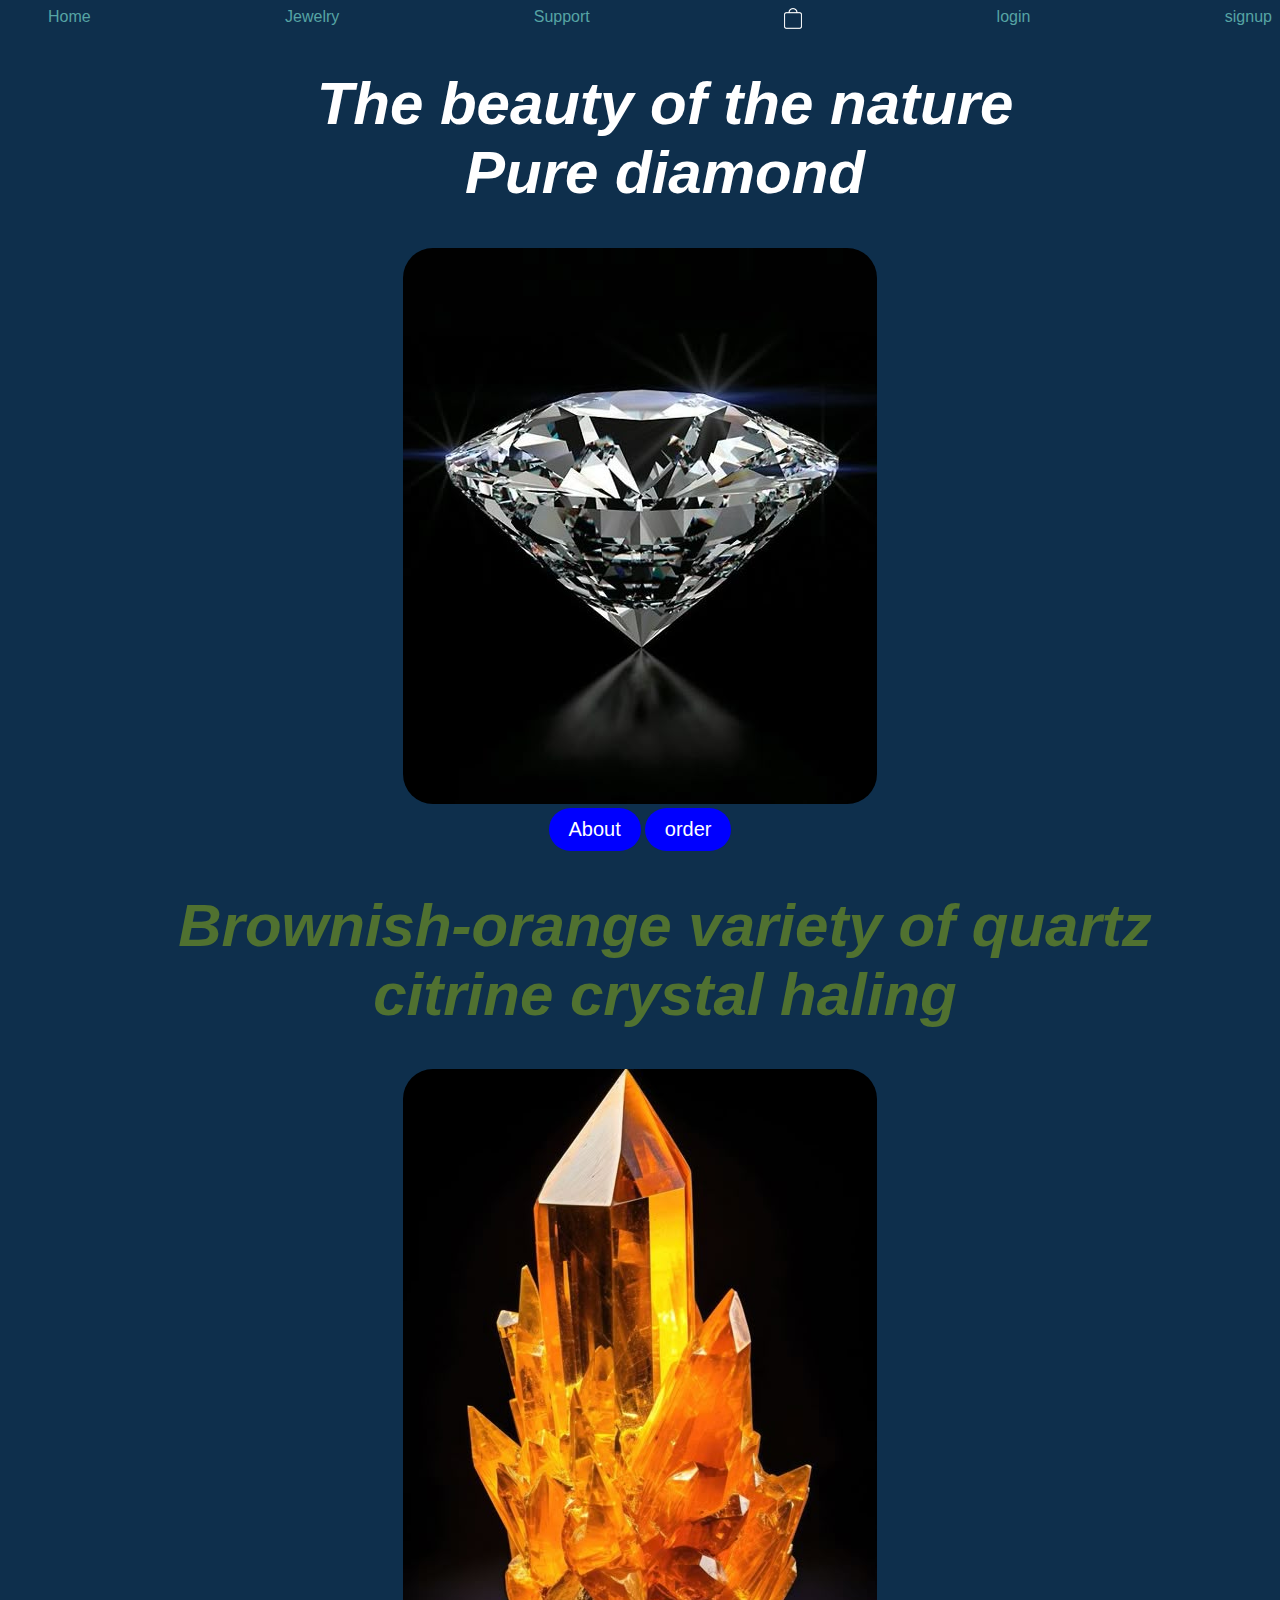
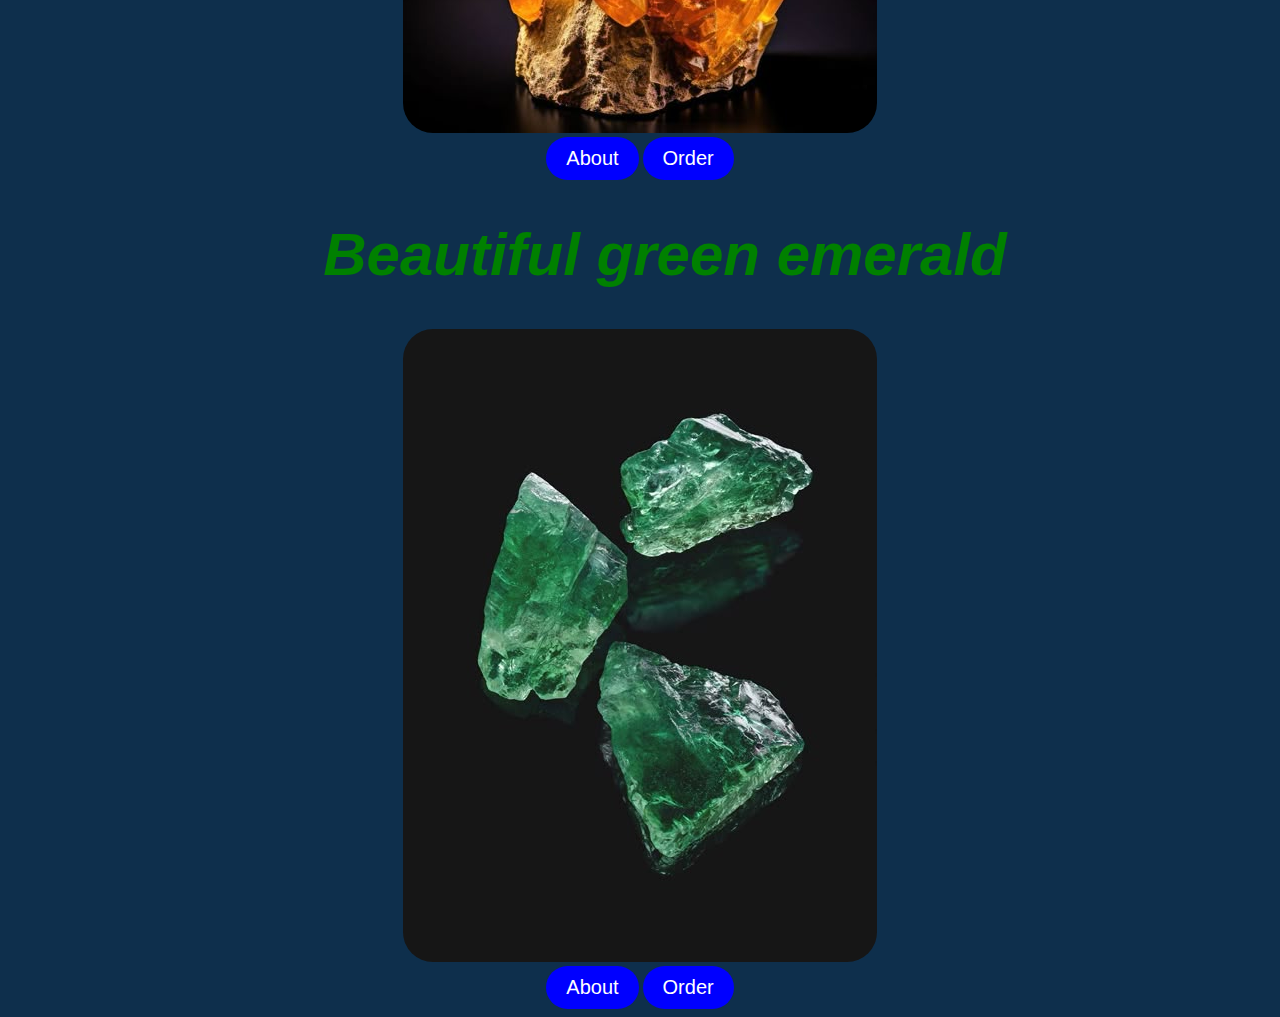
<file: code/jewlery/index.html>
<!DOCTYPE html>
<html lang="en">
  <head>
    <link rel="stylesheet" href="style.css" />
    <meta charset="UTF-8" />
    <meta name="viewport" content="width=device-width, initial-scale=1.0" />
    <title>CEO of unique foundation</title>
  </head>
  <body>
    <header>
      <div class="header">
        <div class="header-contents">
          <div class="header-ul">
            <ul>
              <a href="../jewlery/index.html"><li>Home</li></a>

              <a href="../jewlery/jewlery.html"><li>Jewelry</li></a>

              <a href="#"><li>Support</li></a>

              <a href="#"
                ><li><img src="../jewlery/cart.png" alt="cart logo" /></li
              ></a>
              <a href="../login&signup/login.html"><li>login</li></a>
              <a href="../login&signup/signup.html"><li>signup</li></a>
            </ul>
          </div>
        </div>
      </div>
    </header>
    <section>
      <div class="section-1">
        <div class="s1-txt">
          <h1>
            The beauty of the nature<br />
            Pure diamond
          </h1>
        </div>
        <div class="s1-img">
          <img src="../jewlery/dimond.jpg" alt="diamond" />
        </div>
        <div class="button">
          <button class="b1">About</button>
          <button class="b2">order</button>
        </div>
      </div>
    </section>
    <section>
      <div class="section-2">
        <div class="s2-txt">
          <h1>Brownish-orange variety of quartz<br />citrine crystal haling</h1>
        </div>
        <div class="s2-img">
          <img
            src="../jewlery/citrine healing crystal.jpg"
            alt="healing crystal"
          />
        </div>
        <div class="button">
          <button class="b1">About</button>
          <button class="b2">Order</button>
        </div>
      </div>
    </section>
    <section>
      <div class="section-3">
        <div class="s3-txt">
          <h1>Beautiful green emerald</h1>
        </div>
        <div class="s3-img">
          <img src="../jewlery/emerald.jpg" alt="emerald" />
        </div>
        <div class="button">
          <button class="b1">About</button>
          <button class="b2">Order</button>
        </div>
      </div>
    </section>
  </body>
</html>
</file>
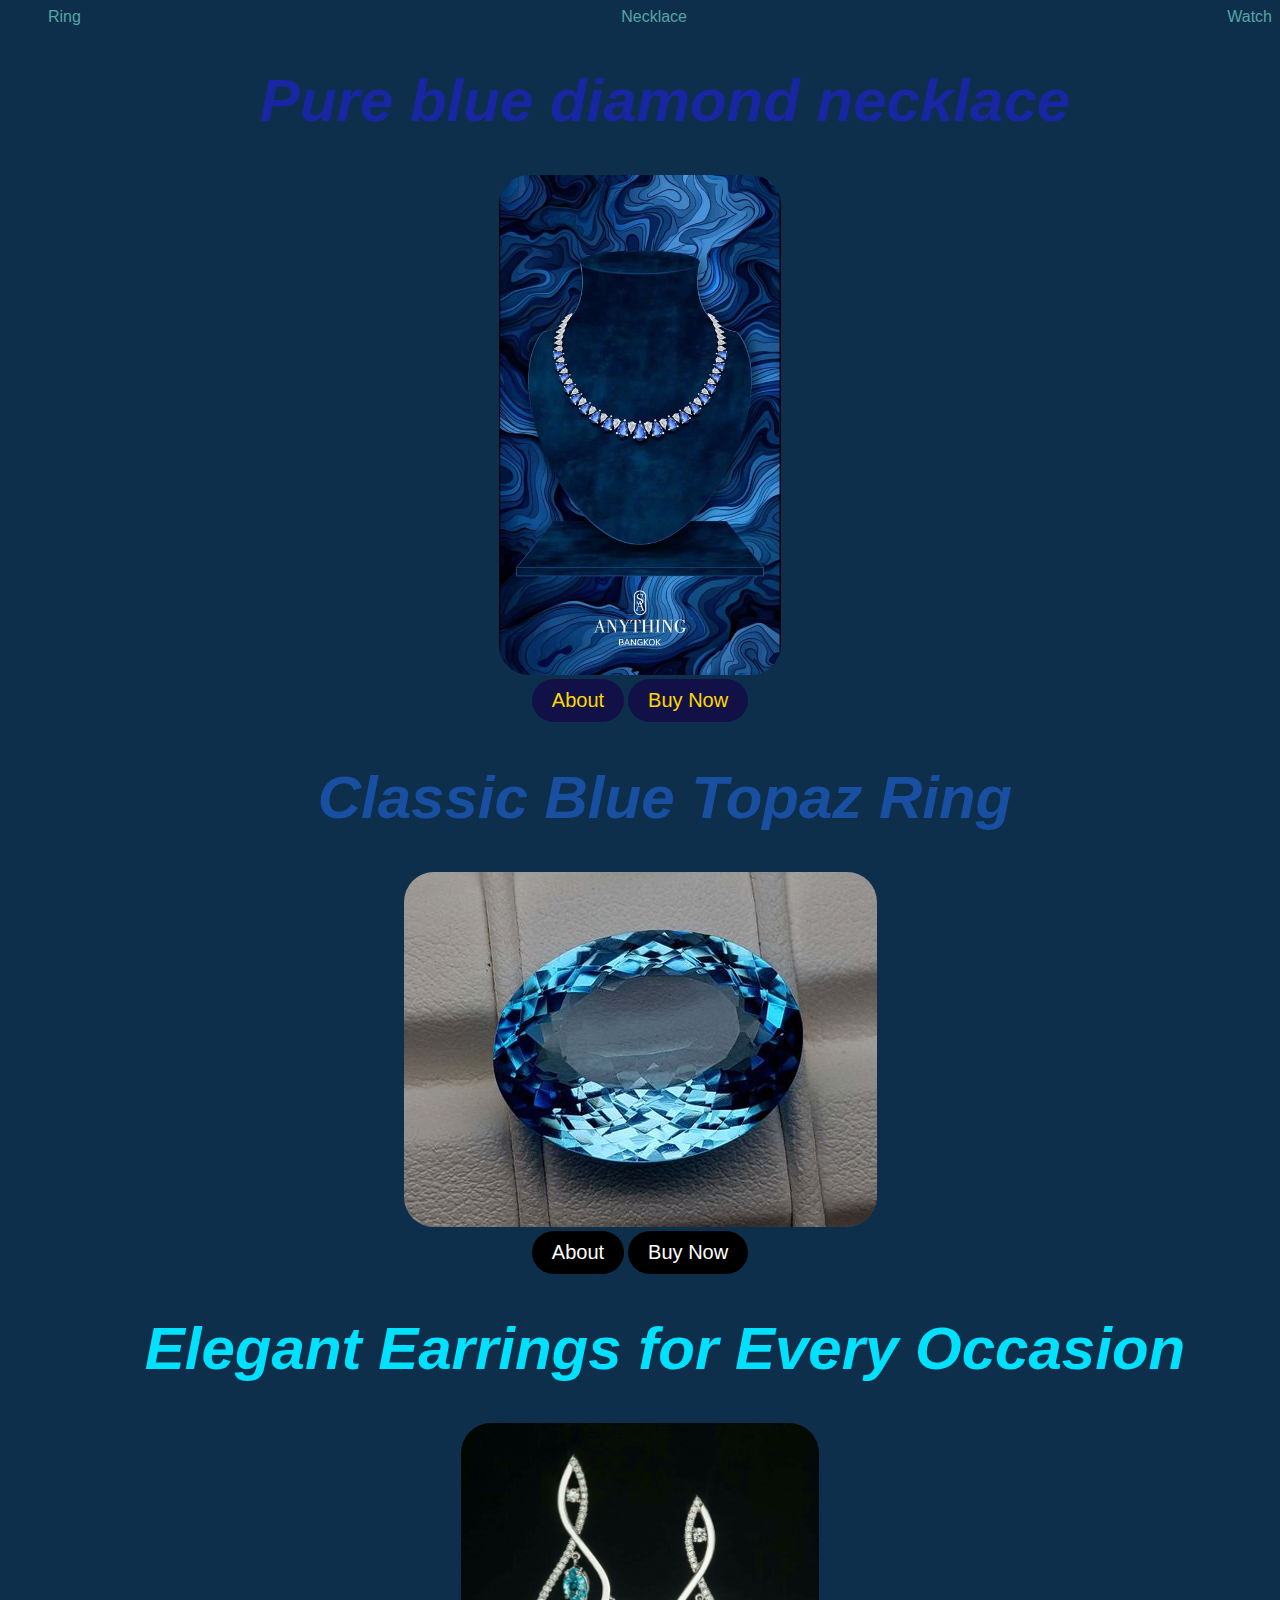
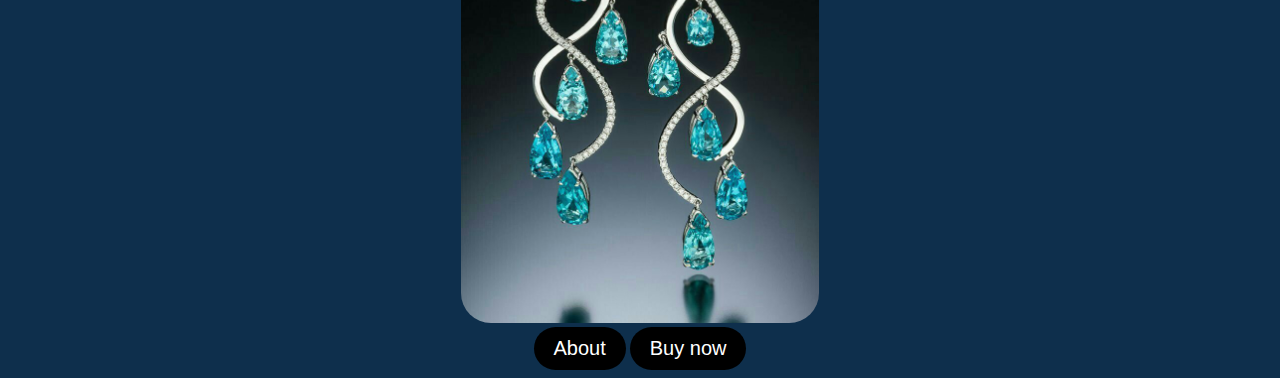
<file: code/jewlery/jewlery.html>
<!DOCTYPE html>
<html lang="en">
  <head>
    <link rel="stylesheet" href="jewlery.css" />
    <meta charset="UTF-8" />
    <meta name="viewport" content="width=device-width, initial-scale=1.0" />
    <title>jewelry</title>
  </head>
  <body>
    <header>
      <div class="header">
        <div class="header-contents">
          <div class="header-ul">
            <ul>
              <a href="ring/code/ring.html"><li>Ring</li></a>
              <a href="../jewlery/neckles/code/neckles.html"
                ><li>Necklace</li></a
              >
              <a href="../jewlery/watch/code/watch.html"><li>Watch</li></a>
            </ul>
          </div>
        </div>
      </div>
    </header>
    <section>
      <div class="section-1">
        <div class="s1-txt">
          <h1>Pure blue diamond necklace</h1>
        </div>
        <div class="s1-img">
          <img src="../jewlery/blue diamond.jpg" />
        </div>
        <div class="button">
          <button class="b1">About</button>
          <button class="b2">Buy Now</button>
        </div>
      </div>
    </section>
    <section>
      <div class="section-2">
        <div class="s2-txt">
          <h1>Classic Blue Topaz Ring</h1>
        </div>
        <div class="s2-img">
          <img src="../jewlery/blue topaz.jpg" alt="blue topaz" />
        </div>
        <div class="button">
          <button class="b1-s2">About</button>
          <button class="b2-s2">Buy Now</button>
        </div>
      </div>
    </section>
    <section>
      <div class="section-3">
        <div class="s3-txt">
          <h1>Elegant Earrings for Every Occasion</h1>
        </div>
        <div class="s3-img">
          <img src="../jewlery/ering.jpg" alt="erring" />
        </div>
        <div class="button">
          <button class="b1-s3">About</button>
          <button class="b1-s3">Buy now</button>
        </div>
      </div>
    </section>
  </body>
</html>
</file>
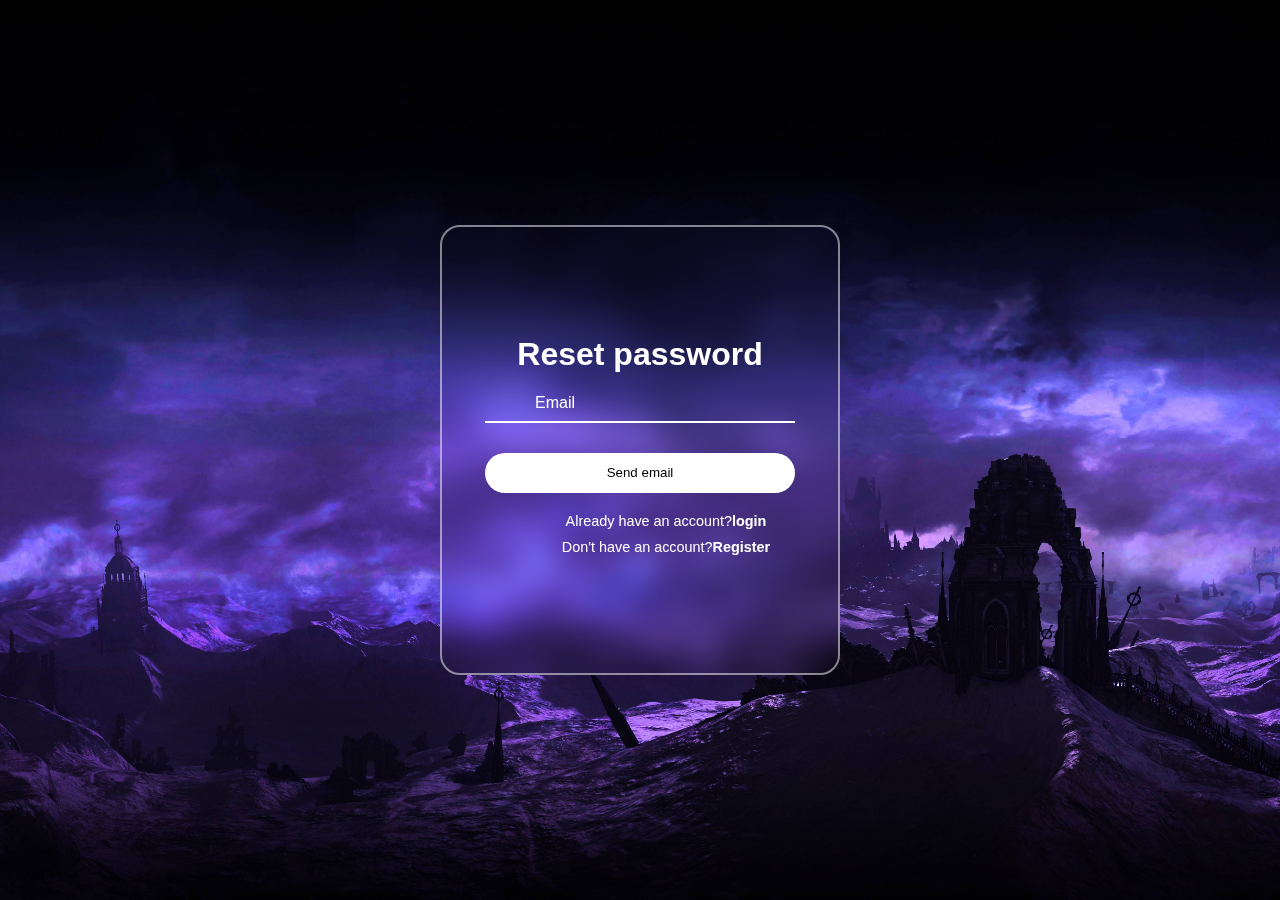
<file: code/login&signup/forget.html>
<!DOCTYPE html>
<html lang="en">
  <head>
    <link rel="stylesheet" href="forget.css" />
    <meta charset="UTF-8" />
    <meta name="viewport" content="width=device-width, initial-scale=1.0" />
    <title>login</title>
  </head>
  <body>
    <section>
      <div class="login-box">
        <form action="">
          <h2>Reset password</h2>
          <div class="input-box">
            <span class="icon"></span>
            <input type="email" required />
            <label>Email</label>
          </div>
          <button type="submit">Send email</button>
          <div class="register-link">
            <p>Already have an account?<a href="login.html">login</a></p>
            <div class="txt-2">
              <p>Don't have an account?<a href="signup.html">Register</a></p>
            </div>
          </div>
        </form>
      </div>
    </section>
  </body>
</html>
</file>
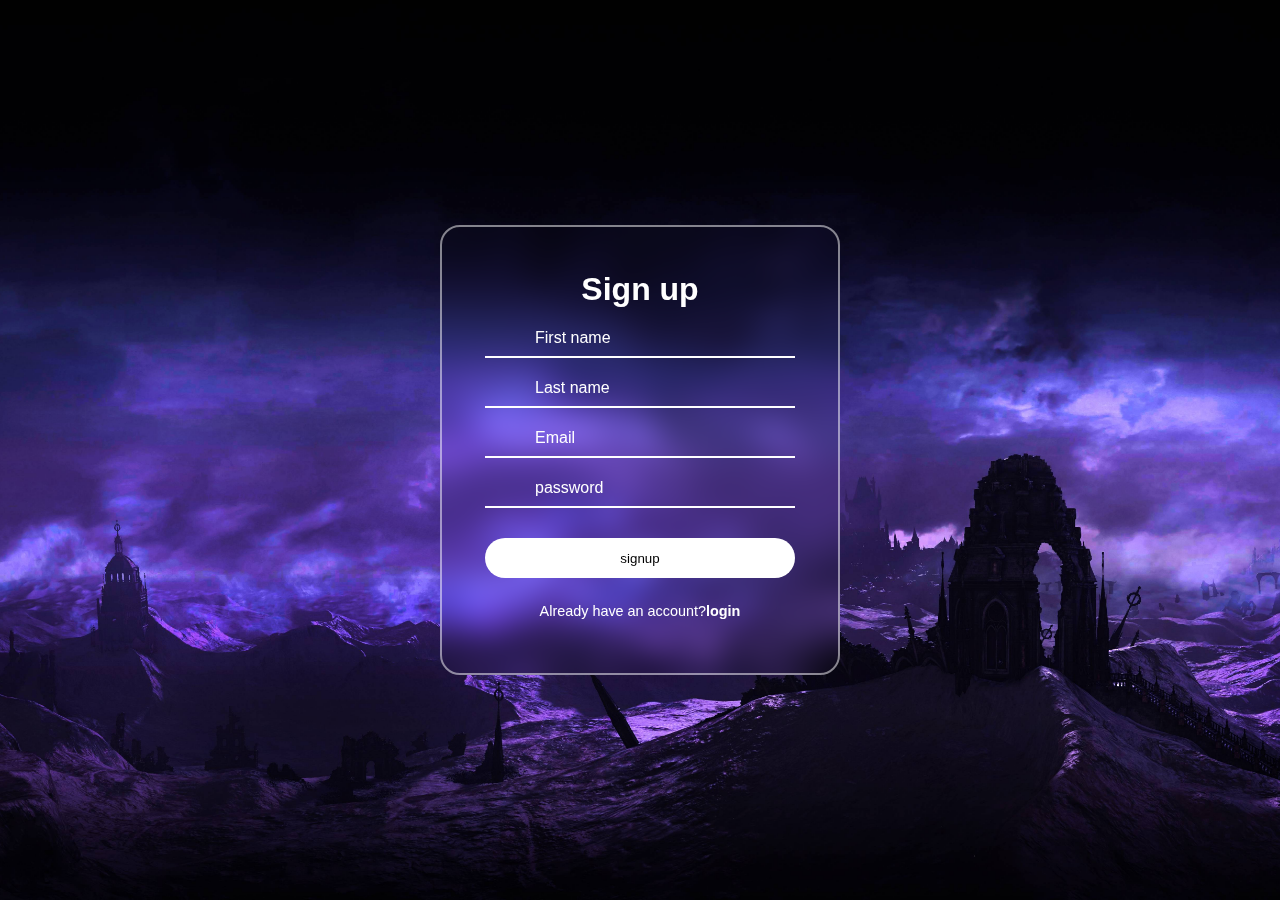
<file: code/login&signup/signup.html>
<!DOCTYPE html>
<html lang="en">
  <head>
    <link rel="stylesheet" href="signup.css" />
    <meta charset="UTF-8" />
    <meta name="viewport" content="width=device-width, initial-scale=1.0" />
    <title>login</title>
  </head>
  <body>
    <section>
      <div class="login-box">
        <form action="">
          <h2>Sign up</h2>
          <div class="input-box">
            <span class="icon"></span>
            <input type="text" required />
            <label>First name</label>
          </div>
          <div class="input-box">
            <span class="icon"></span>
            <input type="text" required />
            <label>Last name</label>
          </div>
          <div class="input-box">
            <span class="icon"></span>
            <input type="email" required />
            <label>Email</label>
          </div>
          <div class="input-box">
            <span class="icon"></span>
            <input type="password" required />
            <label>password</label>
          </div>

          <button type="submit">signup</button>
          <div class="register-link">
            <p>Already have an account?<a href="login.html">login</a></p>
          </div>
        </form>
      </div>
    </section>
  </body>
</html>
</file>
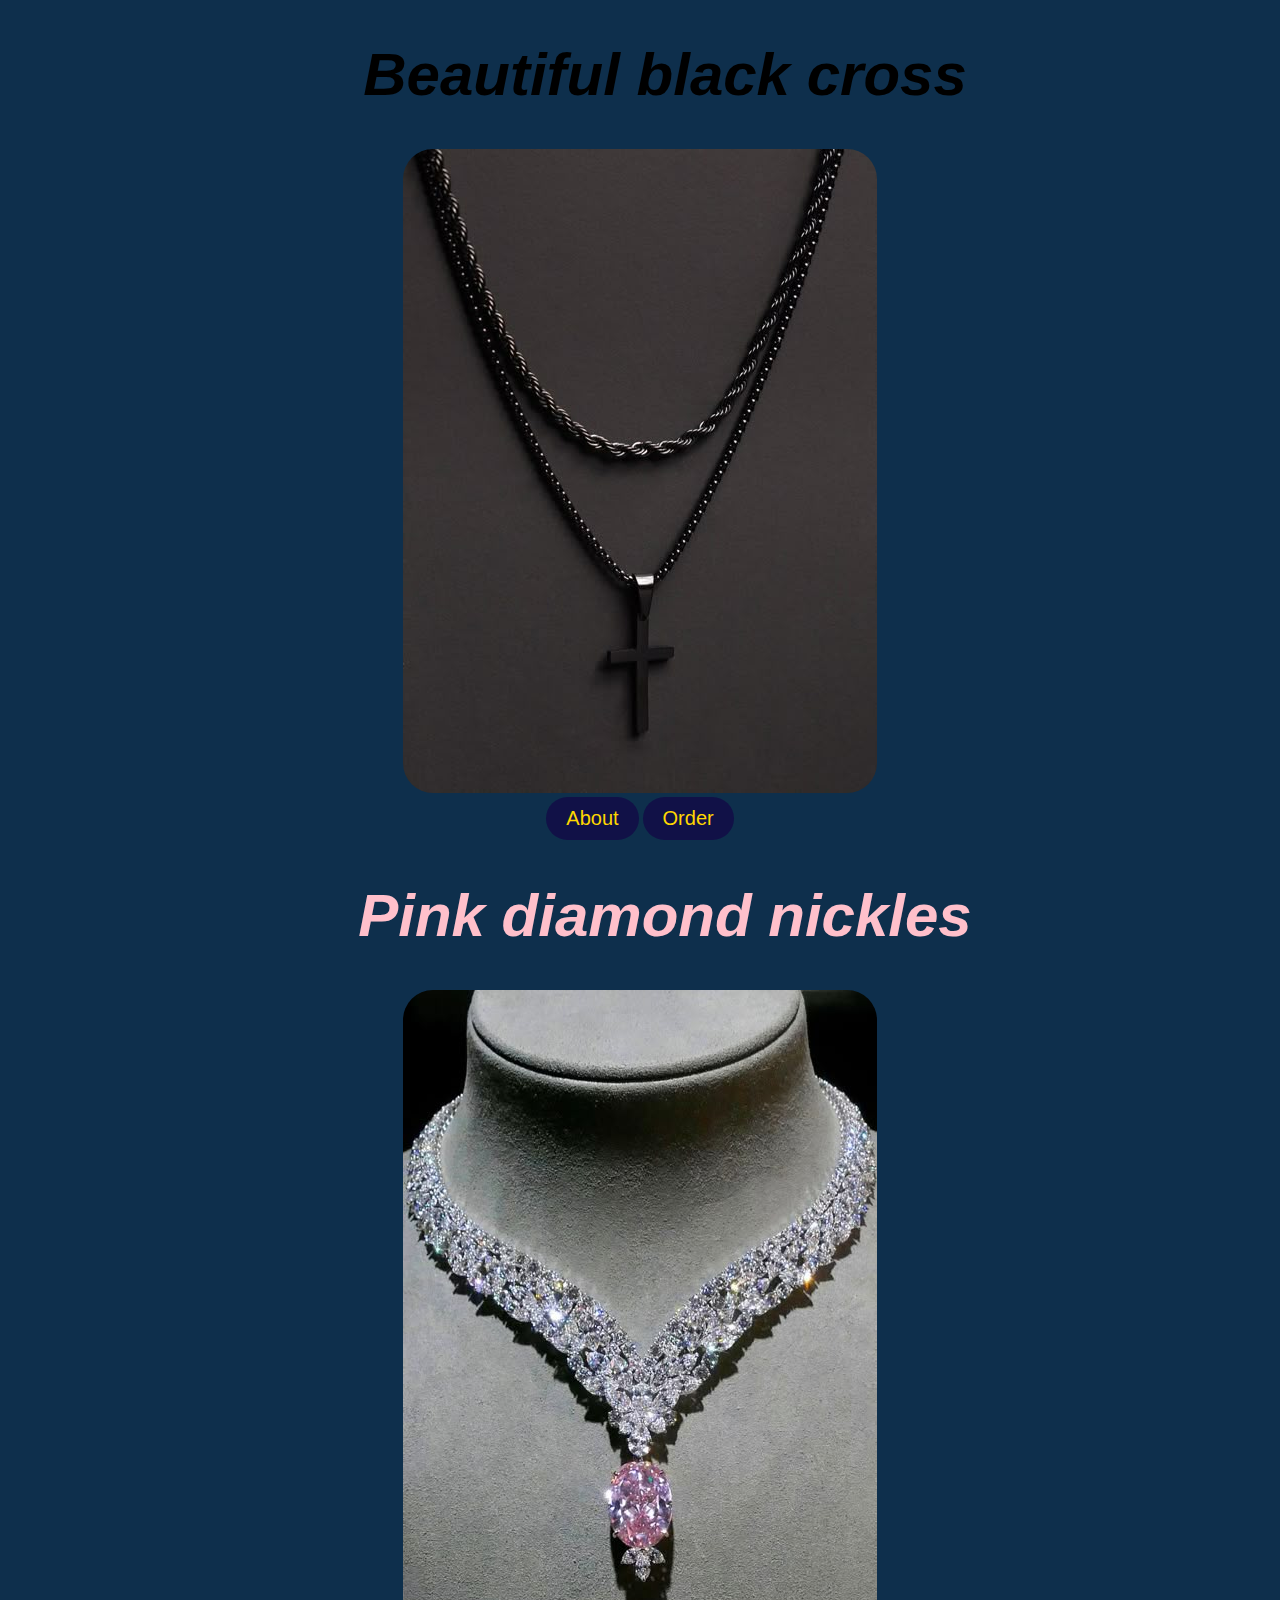
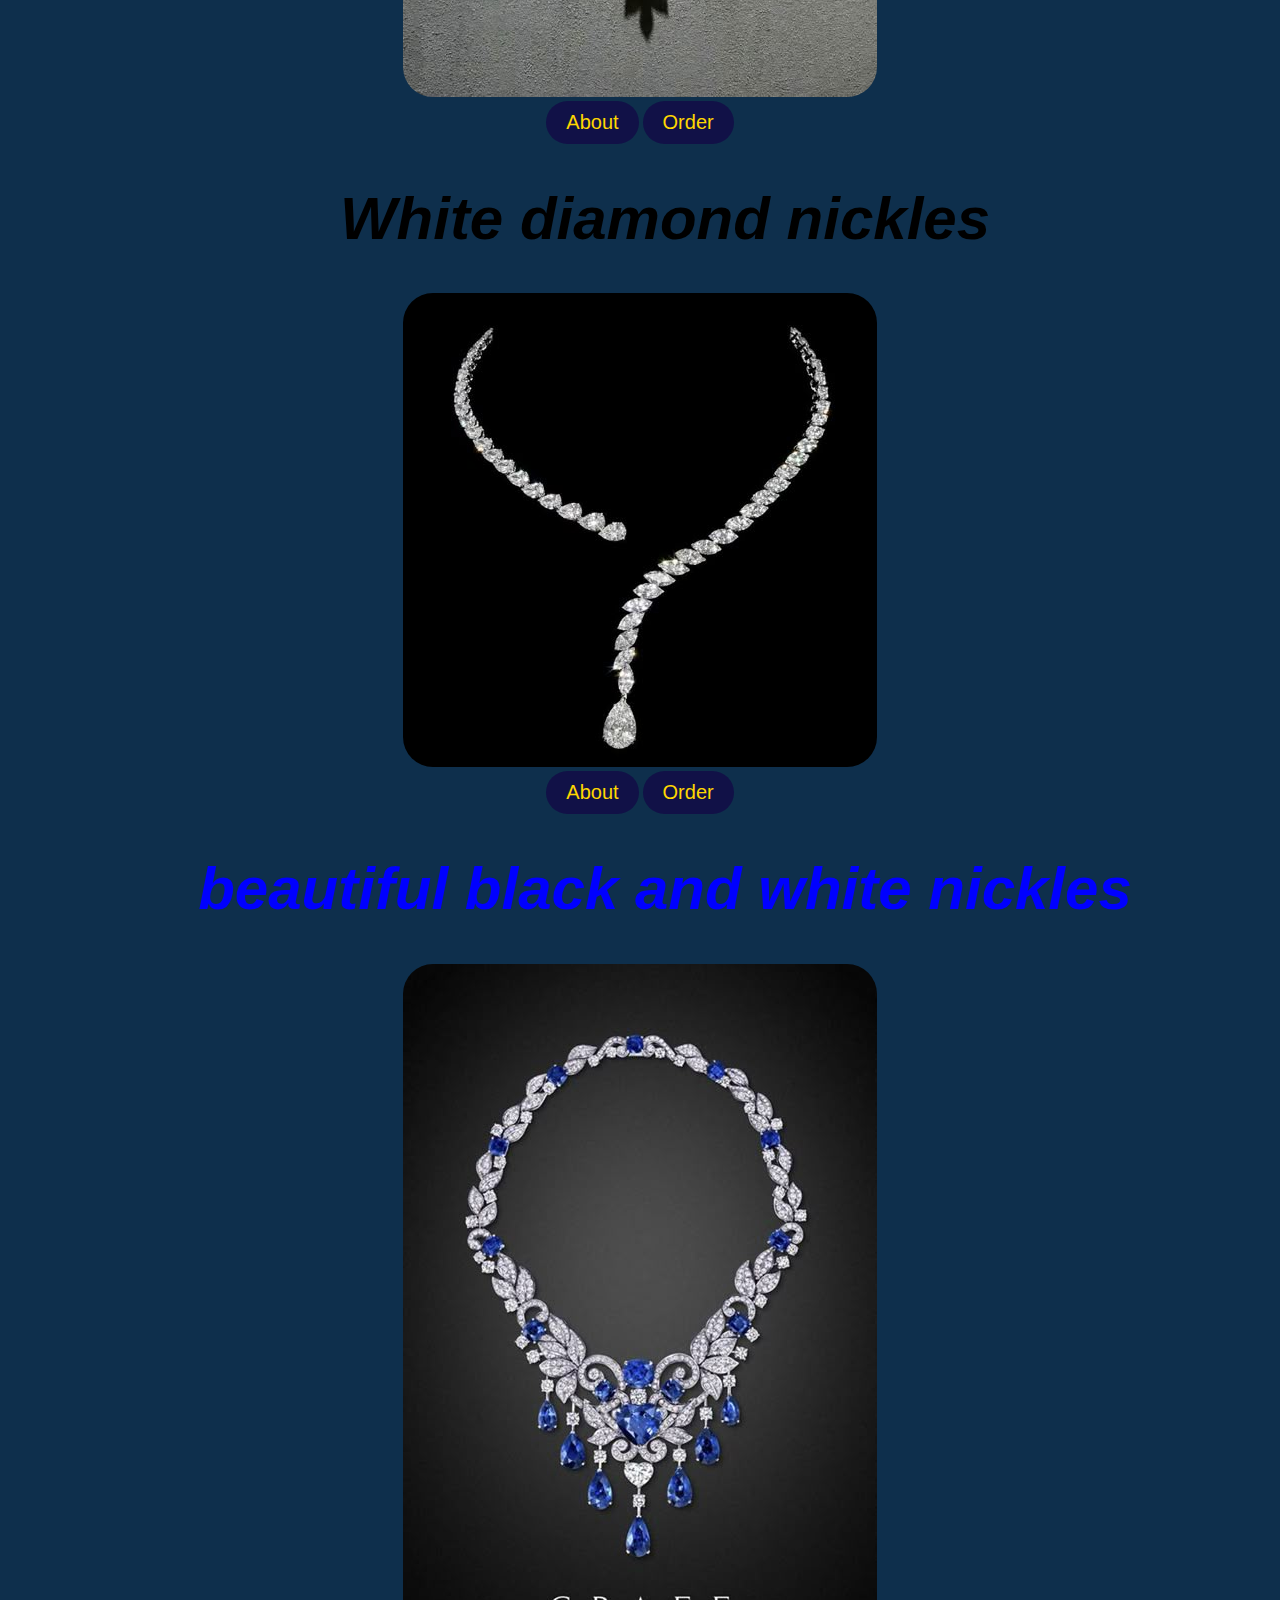
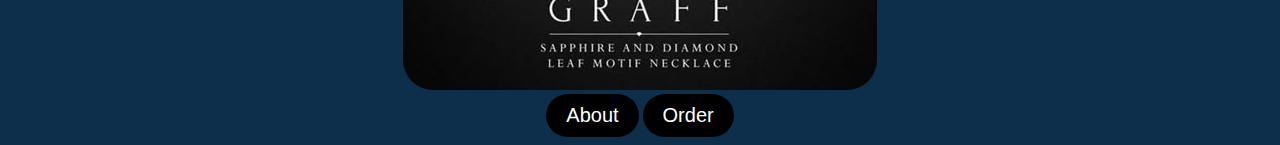
<file: code/jewlery/neckles/code/neckles.html>
<!DOCTYPE html>
<html lang="en">
  <head>
    <link rel="stylesheet" href="neckles.css" />
    <meta charset="UTF-8" />
    <meta name="viewport" content="width=device-width, initial-scale=1.0" />
    <title>Nickles</title>
  </head>
  <body>
    <section>
      <div class="section-1">
        <div class="s1-txt">
          <h1>Beautiful black cross</h1>
        </div>
        <div class="s1-img">
          <img src="../code/resource/cros neckles.jpg" alt="black cross" />
        </div>
        <div class="button">
          <button class="b1-s1">About</button>
          <button class="b2-s1">Order</button>
        </div>
      </div>
    </section>
    <section>
      <div class="section-2">
        <div class="s2-txt">
          <h1>Pink diamond nickles</h1>
        </div>
        <div class="s2-img">
          <img src="../code/resource/pink neckle.jpg" alt="pink nickles" />
        </div>
        <div class="button">
          <button class="b1-s2">About</button>
          <button class="b2-s2">Order</button>
        </div>
      </div>
    </section>
    <section>
      <div class="section-3">
        <div class="s3-txt">
          <h1>White diamond nickles</h1>
        </div>
        <div class="s3-img">
          <img src="../code/resource/white neckles.jpg" alt="white nickles" />
        </div>
        <div class="button">
          <button class="b1-s3">About</button>
          <button class="b2-s3">Order</button>
        </div>
      </div>
    </section>
    <section>
      <div class="section-4">
        <div class="s4-txt">
          <h1>beautiful black and white nickles</h1>
        </div>
        <div class="s4-img">
          <img
            src="../code/resource/white&blue neckles.jpg"
            alt="white and black nickles"
          />
        </div>
        <div class="button">
          <button class="b1-s4">About</button>
          <button class="b2-s4">Order</button>
        </div>
      </div>
    </section>
  </body>
</html>
</file>
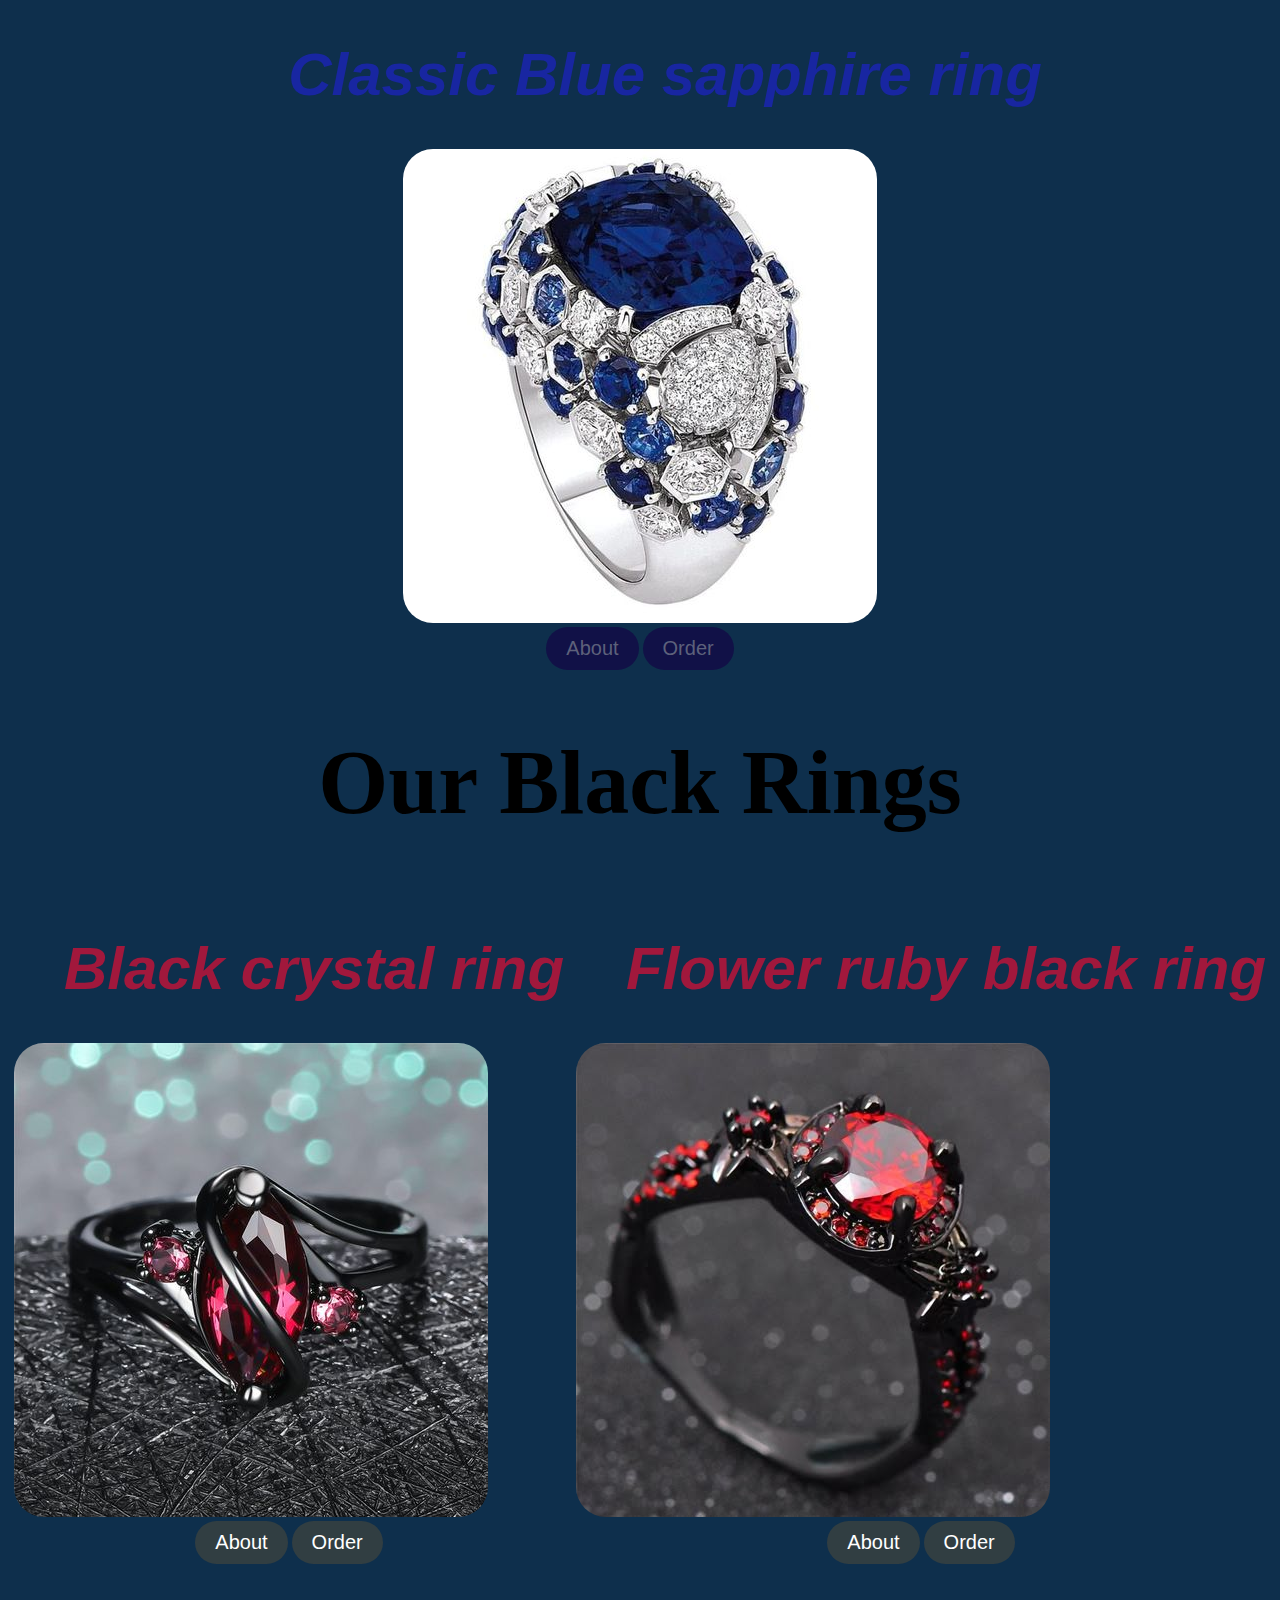
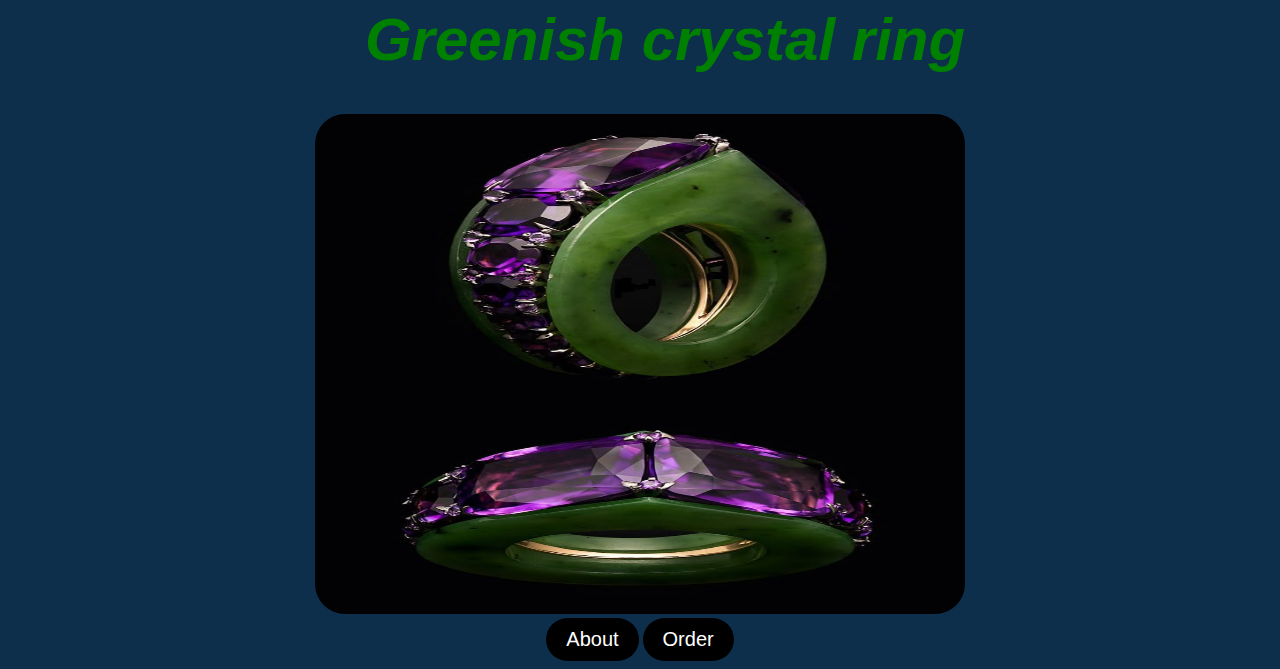
<file: code/jewlery/ring/code/ring.html>
<!DOCTYPE html>
<html lang="en">
  <head>
    <link rel="stylesheet" href="ring.css" />
    <meta charset="UTF-8" />
    <meta name="viewport" content="width=device-width, initial-scale=1.0" />
    <title>Rings</title>
  </head>
  <body>
    <section>
      <div class="section-1">
        <div class="s1-txt">
          <h1>Classic Blue sapphire ring</h1>
        </div>
        <div class="s1-img">
          <img src="../resource/blue sapphire.jpg" alt="blue sapphire ring" />
        </div>
        <div class="button-0">
          <button class="b1">About</button>
          <button class="b2">Order</button>
        </div>
      </div>
    </section>
    <section>
      <div class="section-2">
        <div class="section-2-txt">
          <h1>Our Black Rings</h1>
        </div>
        <div class="section2-flex">
          <div class="s2-p1">
            <div class="s2-txt1">
              <h1>Black crystal ring</h1>
            </div>
            <div class="s2-img1">
              <img src="../resource/crystal ring.jpg" alt="crystal ring" />
            </div>
            <div class="button-1">
              <button class="b1-s2">About</button>
              <button class="b2-s2">Order</button>
            </div>
          </div>
          <div class="s2-p2">
            <div class="s2-txt2">
              <h1>Flower ruby black ring</h1>
            </div>
            <div class="s2-img2">
              <img
                src="../resource/flower ruby black ring.jpg"
                alt="flower ruby black ring"
              />
            </div>
            <div class="button-2">
              <button class="b1-s2">About</button>
              <button class="b2-s2">Order</button>
            </div>
          </div>
        </div>
      </div>
    </section>
    <section>
      <div class="section-3">
        <div class="s3-txt">
          <h1>Greenish crystal ring</h1>
        </div>
        <div class="s3-img">
          <img
            src="../resource/nin.... ring.jpg"
            width="650px"
            height="500px"
            alt="green ring"
          />
        </div>
        <div class="buttion-3">
          <button class="b1-s3">About</button>
          <button class="b2-s3">Order</button>
        </div>
      </div>
    </section>
  </body>
</html>
</file>
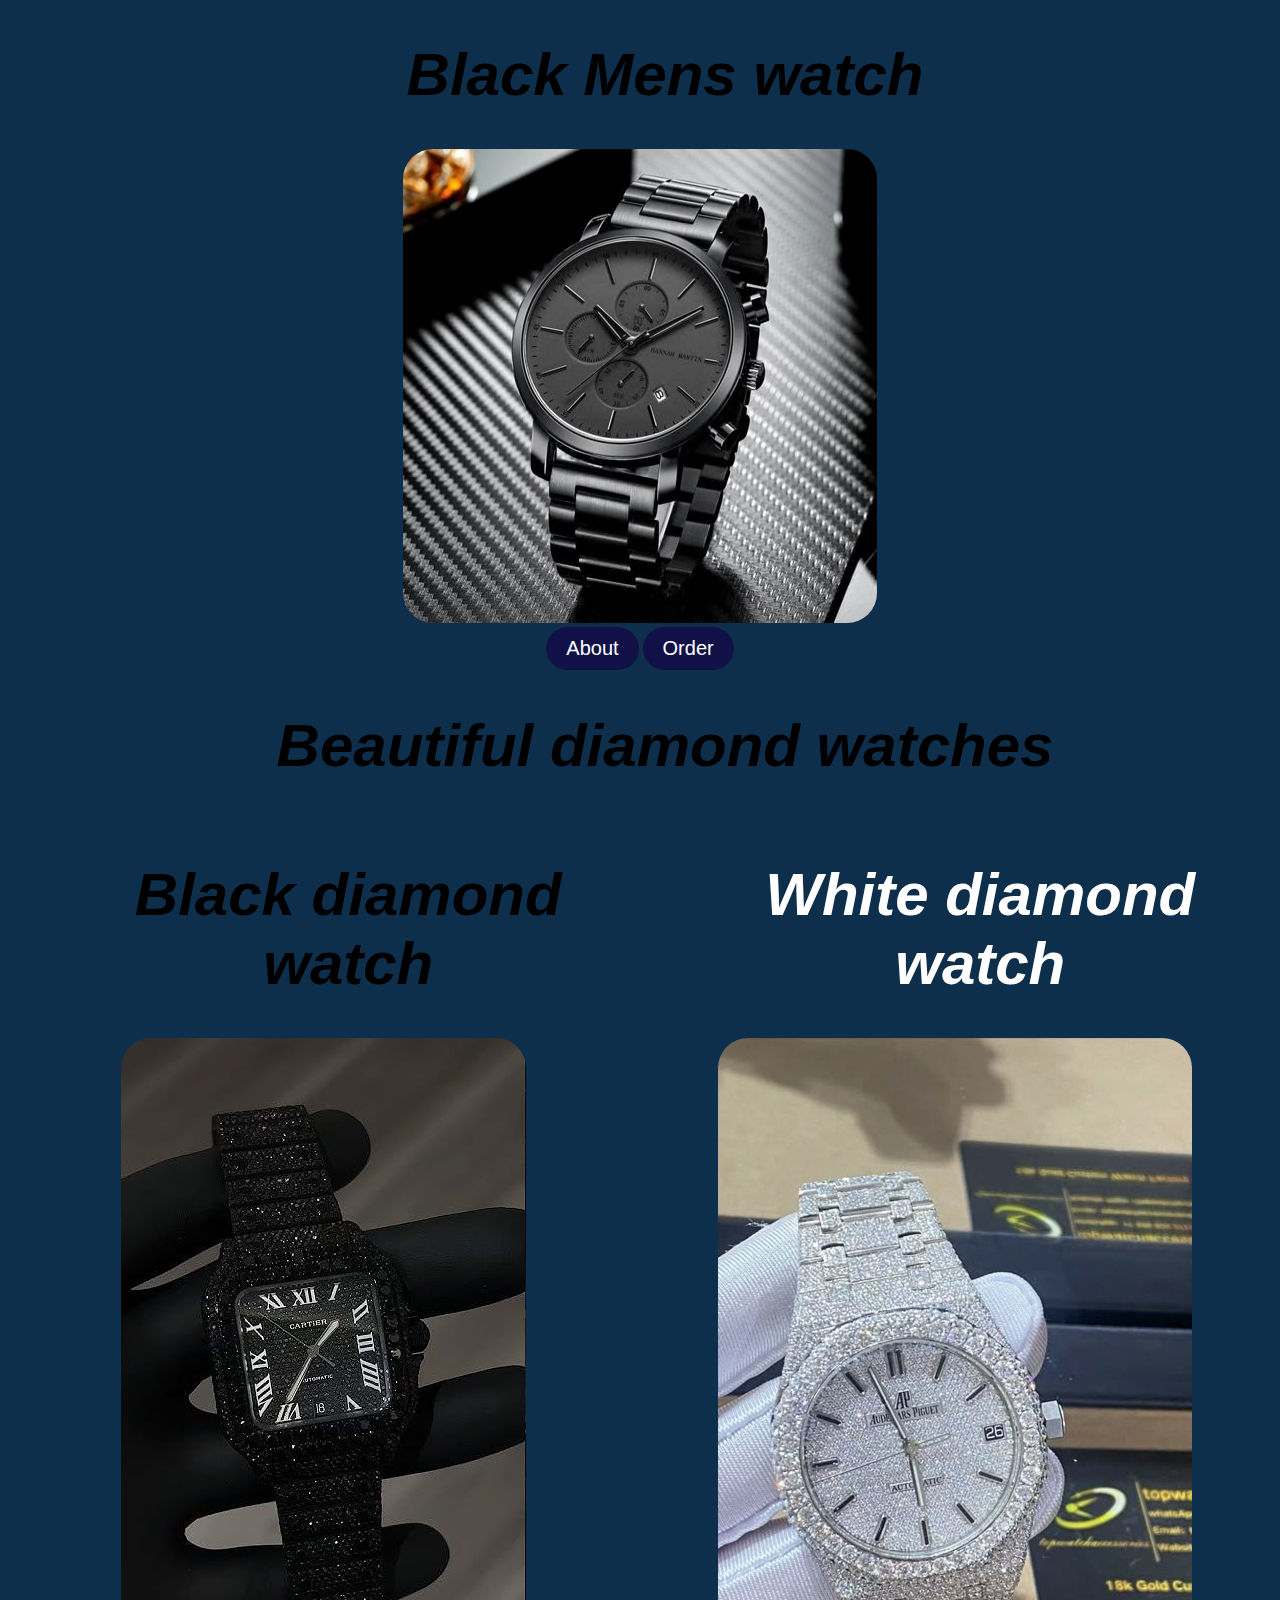
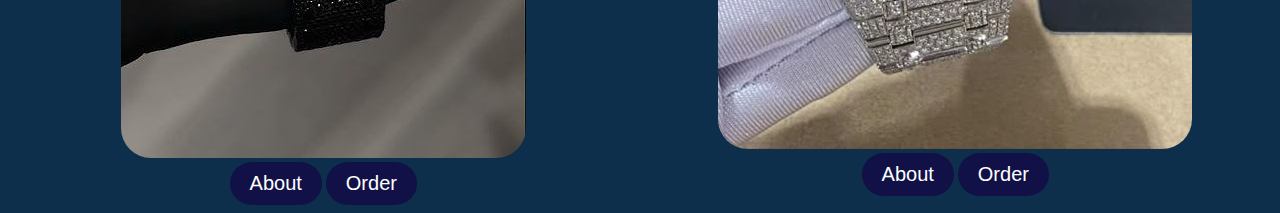
<file: code/jewlery/watch/code/watch.html>
<!DOCTYPE html>
<html lang="en">
  <head>
    <link rel="stylesheet" href="watch.css" />
    <meta charset="UTF-8" />
    <meta name="viewport" content="width=device-width, initial-scale=1.0" />
    <title>watch</title>
  </head>
  <body>
    <section>
      <div class="section-1">
        <div class="s1-txt">
          <h1>Black Mens watch</h1>
        </div>
        <div class="s1-img">
          <img src="../resource/1st black watch.jpg" alt="1st black watch" />
        </div>
        <div class="button">
          <button class="b1-s1">About</button>
          <button class="b2-s1">Order</button>
        </div>
      </div>
    </section>
    <section>
      <div class="section-2">
        <div class="s2-txt">
          <h1>Beautiful diamond watches</h1>
        </div>
        <div class="section2-flex">
          <div class="s2-p1">
            <div class="s2-txt1">
              <h1>Black diamond watch</h1>
            </div>
            <div class="s2-img1">
              <img
                src="../resource/black diamonnd watch.jpg"
                alt="black diamond"
              />
            </div>
            <div class="s2-button">
              <button class="b1-s2-p1">About</button>
              <button class="b1-s2-p1">Order</button>
            </div>
          </div>
          <div class="s2-p2">
            <div class="s2-txt2">
              <h1>White diamond watch</h1>
            </div>
            <div class="s2-img2">
              <img
                src="../resource/white diamond watch.jpg"
                alt="white diamond"
              />
            </div>
            <div class="s2-button">
              <button class="b2-s2-p2">About</button>
              <button class="b2-s2-p2">Order</button>
            </div>
          </div>
        </div>
      </div>
    </section>
  </body>
</html>
</file>
<file: code/jewlery/style.css>
body {
  background-color: rgb(14, 47, 76);
}
/*header*/
.header-contents ul li {
  display: flex;
  justify-content: space-between;
  align-items: center;
  list-style: none;
  text-decoration: none;
}
.header ul {
  display: flex;
  justify-content: space-between;
  margin: 0 auto;
}
.header a {
  color: rgb(86, 164, 164);
  text-decoration: none;
}
.header ul li {
  font-family: Arial;
}
.header a:hover {
  color: gold;
  border: 3px solid gold;
  border-radius: 30px;
  padding: 5px;
  transition: all 0.3s ease;
}
.header img {
  width: 18px;
}
/*section 1*/
.section-1 {
  text-align: center;
}
.section-1 img {
  border-radius: 30px;
}
.s1-txt {
  color: white;
  font-size: 30px;
  font-family: Arial;
  font-style: italic;
  padding-left: 50px;
}


/*button*/


.b1 {
  font-size: 20px;
  color: white;
  background-color: blue;
  padding: 10px 20px;
  border: 20px;
  border-radius: 30px;
  cursor: pointer;
  text-decoration: none;
}
.b1:hover {
  color: white;
  background-color: gold;
  transition: all 0.3s ease;
}
.b2 {
  font-size: 20px;
  color: white;
  background-color: blue;
  padding: 10px 20px;
  border: 20px;
  border-radius: 30px;
  cursor: pointer;
  text-decoration: none;
}
.b2:hover {
  color: white;
  background-color: gold;
  transition: all 0.3s ease;
}


/*section 2*/


.section-2 {
  text-align: center;
}
.section-2 img {
  border-radius: 30px;
}
.s2-txt {
  color: rgba(139, 171, 24, 0.532);
  font-size: 30px;
  font-family: Arial;
  font-style: italic;
  padding-left: 50px;
}


/*section 3*/


.section-3 {
  text-align: center;
}
.section-3 img {
  border-radius: 30px;
}
.s3-txt {
  color: green;
  font-size: 30px;
  font-family: Arial;
  font-style: italic;
  padding-left: 50px;
}
</file>
<file: code/jewlery/jewlery.css>
/*body*/
body {
  background-color: rgb(14, 47, 76);
}
/*header*/
.header-contents ul li {
  justify-content: center;
  align-items: center;
  display: flex;
  justify-content: space-between;
  align-items: center;
  list-style: none;
  text-decoration: none;
}
.header ul {
  display: flex;
  justify-content: space-between;
  margin: 0 auto;
}
.header a {
  color: rgb(86, 164, 164);
  text-decoration: none;
}
.header a:hover {
  color: gold;
  border: 3px solid gold;
  border-radius: 30px;
  padding: 5px;
  transition: all 0.3s ease;
}
.header li {
  font-family: Arial;
}
/*section 1*/
.section-1 {
  text-align: center;
}
.s1-txt {
  color: rgb(24, 38, 161);
  font-size: 30px;
  font-family: Arial;
  font-style: italic;
  padding-left: 50px;
}
.section-1 img {
  height: 500px;
  border-radius: 30px;
}
/*button*/
.b1 {
  font-size: 20px;
  color: gold;
  background-color: rgb(17, 17, 71);
  padding: 10px 20px;
  border: 20px;
  border-radius: 30px;
  cursor: pointer;
  text-decoration: none;
}
.b1:hover {
  color: white;
  background-color: blue;
  transition: all 0.3s ease;
}
.b2 {
  font-size: 20px;
  color: gold;
  background-color: rgb(17, 17, 71);
  padding: 10px 20px;
  border: 20px;
  border-radius: 30px;
  cursor: pointer;
  text-decoration: none;
}
.b2:hover {
  color: white;
  background-color: blue;
  transition: all 0.3s ease;
}
/*section 2*/
.section-2 {
  text-align: center;
}
.section-2 img {
  border-radius: 30px;
}
.s2-txt {
  color: rgb(24, 79, 161);
  font-size: 30px;
  font-family: Arial;
  font-style: italic;
  padding-left: 50px;
}
/*button*/
.b1-s2 {
  font-size: 20px;
  color: rgb(255, 255, 255);
  background-color: rgb(0, 0, 0);
  padding: 10px 20px;
  border: 20px;
  border-radius: 30px;
  cursor: pointer;
  text-decoration: none;
}
.b1-s2:hover {
  color: blue;
  background-color: rgb(13, 67, 101);
  transition: all 0.3s ease;
}
.b2-s2 {
  font-size: 20px;
  color: rgb(255, 255, 255);
  background-color: rgb(0, 0, 0);
  padding: 10px 20px;
  border: 20px;
  border-radius: 30px;
  cursor: pointer;
  text-decoration: none;
}
.b2-s2:hover {
  color: blue;
  background-color: rgb(13, 67, 101);
  transition: all 0.3s ease;
}
/*section 3*/
.section-3 {
  text-align: center;
}
.section-3 img {
  height: 500px;
  border-radius: 30px;
}
.s3-txt {
  color: rgb(0, 225, 255);
  font-size: 30px;
  font-family: Arial;
  font-style: italic;
  padding-left: 50px;
}
/*button*/
.b1-s3 {
  font-size: 20px;
  color: rgb(255, 255, 255);
  background-color: rgb(0, 0, 0);
  padding: 10px 20px;
  border: 20px;
  border-radius: 30px;
  cursor: pointer;
  text-decoration: none;
}
.b1-s3:hover {
  color: aqua;
  background-color: silver;
  transition: all 0.3s ease;
}
.b2-s3 {
  font-size: 20px;
  color: rgb(255, 255, 255);
  background-color: rgb(0, 0, 0);
  padding: 10px 20px;
  border: 20px;
  border-radius: 30px;

  text-decoration: none;
}
.b2-s3:hover {
  color: aqua;
  background-color: silver;
  transition: all 0.3s ease;
}
</file>
<file: code/login&signup/forget.css>
* {
  margin: 0;
  padding: 0;
  box-sizing: border-box;
  font-family: "poppins", sans-serif;
}
section {
  display: flex;
  justify-content: center;
  align-items: center;
  width: 100%;
  height: 100vh;
  background: url("../login&signup/wp4254945.jpg") no-repeat;
  background-size: cover;
  background-position: center;
  animation: animateBg 5s linear infinite;
}
@keyframes animateBg {
  100% {
    filter: hue-rotate(360deg);
  }
}
.login-box {
  position: relative;
  width: 400px;
  height: 450px;
  background: transparent;
  border: 2px solid rgba(255, 255, 255, 0.5);
  border-radius: 20px;
  display: flex;
  justify-content: center;
  align-items: center;
  backdrop-filter: blur(15px);
}
h2 {
  font-size: 2em;
  color: #fff;
  text-align: center;
}
.txt-2 {
  padding-top: 10px;
}
.input-box {
  position: relative;
  width: 310px;
  margin: 30px 0;
  border-bottom: 2px solid #fff;
}
.input-box label {
  position: absolute;

  left: 50px;
  transform: translateY(-50%);
  font-size: 1em;
  color: #fff;
  pointer-events: none;
}

.input-box input {
  width: 100%;
  height: 100%;
  background: transparent;
  border: none;
  outline: none;
  font-size: 1em;
  color: #fff;
  padding: 0 8px 0;
}
.input-box input:focus ~ label,
.input-box input:valid ~ label {
  top: -13px;
}
.remember-forgot {
  margin: -15px 0 15px;
  font-size: 0.9em;
  color: #fff;
  display: flex;
  justify-content: space-between;
}
.remember-forgot label input {
  margin-right: 3px;
}
.remember-forgot a {
  color: #fff;
  text-decoration: none;
}
.remember-forgot a:hover {
  text-decoration: underline;
}
button {
  width: 100%;
  height: 40px;
  background: #fff;
  border: none;
  outline: none;
  border-radius: 40px;
  color: #000;
  font-weight: 500;
}
.register-link {
  font-size: 0.9em;
  color: #fff;
  text-align: center;
  margin: 25px 0 10px;
  margin-left: 52px;
  margin-top: 20px;
}
.register-link p a {
  color: #fff;
  text-decoration: none;
  font-weight: 600;
}
.register-link p a:hover {
  text-decoration: underline;
}
@media (max-width: 360px) {
  .login-box {
    width: 100%;
    height: 100vh;
    border: none;
    border-radius: 0;
  }
}
</file>
<file: code/login&signup/signup.css>
* {
  margin: 0;
  padding: 0;
  box-sizing: border-box;
  font-family: "poppins", sans-serif;
}
section {
  display: flex;
  justify-content: center;
  align-items: center;
  width: 100%;
  height: 100vh;
  background: url("../login&signup/wp4254945.jpg") no-repeat;
  background-size: cover;
  background-position: center;
  animation: animateBg 5s linear infinite;
}
@keyframes animateBg {
  100% {
    filter: hue-rotate(360deg);
  }
}
.login-box {
  position: relative;
  width: 400px;
  height: 450px;
  background: transparent;
  border: 2px solid rgba(255, 255, 255, 0.5);
  border-radius: 20px;
  display: flex;
  justify-content: center;
  align-items: center;
  backdrop-filter: blur(15px);
}
h2 {
  font-size: 2em;
  color: #fff;
  text-align: center;
}
.input-box {
  position: relative;
  width: 310px;
  margin: 30px 0;
  border-bottom: 2px solid #fff;
}
.input-box label {
  position: absolute;

  left: 50px;
  transform: translateY(-50%);
  font-size: 1em;
  color: #fff;
  pointer-events: none;
}

.input-box input {
  width: 100%;
  height: 100%;
  background: transparent;
  border: none;
  outline: none;
  font-size: 1em;
  color: #fff;
  padding: 0 8px 0;
}
.input-box input:focus ~ label,
.input-box input:valid ~ label {
  top: -15px;
}
.remember-forgot {
  margin: -15px 0 15px;
  font-size: 0.9em;
  color: #fff;
  display: flex;
  justify-content: space-between;
}
.remember-forgot label input {
  margin-right: 3px;
}
.remember-forgot a {
  color: #fff;
  text-decoration: none;
}
.remember-forgot a:hover {
  text-decoration: underline;
}
button {
  width: 100%;
  height: 40px;
  background: #fff;
  border: none;
  outline: none;
  border-radius: 40px;
  color: #000;
  font-weight: 500;
}
.register-link {
  font-size: 0.9em;
  color: #fff;
  text-align: center;
  margin: 25px 0 10px;
}
.register-link p a {
  color: #fff;
  text-decoration: none;
  font-weight: 600;
}
.register-link p a:hover {
  text-decoration: underline;
}
@media (max-width: 360px) {
  .login-box {
    width: 100%;
    height: 100vh;
    border: none;
    border-radius: 0;
  }
}
</file>
<file: code/jewlery/neckles/code/neckles.css>
body {
  background-color: rgb(14, 47, 76);
}
/*section 1*/
.section-1 {
  text-align: center;
}
.section-1 img {
  border-radius: 30px;
}
.s1-txt {
  font-size: 30px;
  font-family: Arial;
  font-style: italic;
  padding-left: 50px;
}
/*button*/
.b1-s1 {
  font-size: 20px;
  color: gold;
  background-color: rgb(17, 17, 71);
  padding: 10px 20px;
  border: 20px;
  border-radius: 30px;
  cursor: pointer;
  text-decoration: none;
}
.b1-s1:hover {
  color: white;
  background-color: black;
  transition: all 0.3s ease;
}
.b2-s1 {
  font-size: 20px;
  color: gold;
  background-color: rgb(17, 17, 71);
  padding: 10px 20px;
  border: 20px;
  border-radius: 30px;
  cursor: pointer;
  text-decoration: none;
}
.b2-s1:hover {
  color: white;
  background-color: black;
  transition: all 0.3s ease;
}
/*section-2*/
.section-2 {
  text-align: center;
}
.section-2 img {
  border-radius: 30px;
}
.s2-txt {
  color: pink;
  font-size: 30px;
  font-family: Arial;
  font-style: italic;
  padding-left: 50px;
}
/*button*/
.b1-s2 {
  font-size: 20px;
  color: gold;
  background-color: rgb(17, 17, 71);
  padding: 10px 20px;
  border: 20px;
  border-radius: 30px;
  cursor: pointer;
  text-decoration: none;
}
.b1-s2:hover {
  color: white;
  background-color: pink;
  transition: all 0.3s ease;
}
.b2-s2 {
  font-size: 20px;
  color: gold;
  background-color: rgb(17, 17, 71);
  padding: 10px 20px;
  border: 20px;
  border-radius: 30px;
  cursor: pointer;
  text-decoration: none;
}
.b2-s2:hover {
  color: white;
  background-color: pink;
  transition: all 0.3s ease;
}
/*section 3*/
.section-3 {
  text-align: center;
}
.section-3 img {
  border-radius: 30px;
}
.s3-txt {
  font-size: 30px;
  font-family: Arial;
  font-style: italic;
  padding-left: 50px;
}
/*button*/
.b1-s3 {
  font-size: 20px;
  color: gold;
  background-color: rgb(17, 17, 71);
  padding: 10px 20px;
  border: 20px;
  border-radius: 30px;
  cursor: pointer;
  text-decoration: none;
}
.b1-s3:hover {
  color: white;
  background-color: black;
  transition: all 0.3s ease;
}
.b2-s3 {
  font-size: 20px;
  color: gold;
  background-color: rgb(17, 17, 71);
  padding: 10px 20px;
  border: 20px;
  border-radius: 30px;
  cursor: pointer;
  text-decoration: none;
}
.b2-s3:hover {
  color: white;
  background-color: black;
  transition: all 0.3s ease;
}
/*section*/
.section-4 {
  text-align: center;
}
.section-4 img {
  border-radius: 30px;
}
.s4-txt {
  color: blue;
  font-size: 30px;
  font-family: Arial;
  font-style: italic;
  padding-left: 50px;
}
/*button*/
.b1-s4 {
  font-size: 20px;
  color: white;
  background-color: black;
  padding: 10px 20px;
  border: 20px;
  border-radius: 30px;
  cursor: pointer;
  text-decoration: none;
}
.b1-s4:hover {
  color: silver;
  background-color: blue;
  transition: all 0.3s ease;
}
.b2-s4 {
  font-size: 20px;
  color: white;
  background-color: black;
  padding: 10px 20px;
  border: 20px;
  border-radius: 30px;
  cursor: pointer;
  text-decoration: none;
}
.b2-s4:hover {
  color: silver;
  background-color: blue;
  transition: all 0.3s ease;
}
</file>
<file: code/jewlery/ring/code/ring.css>
body {
  background-color: rgb(14, 47, 76);
}
/*section 1*/
.section-1 {
  text-align: center;
}
.section-1 img {
  border-radius: 30px;
}
.s1-txt {
  color: rgb(24, 38, 161);
  font-size: 30px;
  font-family: Arial;
  font-style: italic;
  padding-left: 50px;
}

/*button*/
.b1 {
  font-size: 20px;
  color: rgba(192, 202, 191, 0.445);
  background-color: rgb(17, 17, 71);
  padding: 10px 20px;
  border: 20px;
  border-radius: 30px;
  cursor: pointer;
  text-decoration: none;
}
.b1:hover {
  color: silver;
  background-color: blue;
  transition: all 0.3s ease;
}
.b2 {
  font-size: 20px;
  color: rgba(192, 202, 191, 0.445);
  background-color: rgb(17, 17, 71);
  padding: 10px 20px;
  border: 20px;
  border-radius: 30px;
  cursor: pointer;
  text-decoration: none;
}
.b2:hover {
  color: silver;
  background-color: blue;
  transition: all 0.3s ease;
}
/*section 2*/
.section-2-txt {
  text-align: center;
  color: rgb(0, 0, 0);
  font-size: 45px;
}
.section2-flex {
  display: flex;
  justify-content: space-around;
}
.section-2 img {
  border-radius: 30px;
}
/*s2-p1*/
.s2-txt1 {
  color: rgb(161, 24, 60);
  font-size: 30px;
  font-family: Arial;
  font-style: italic;
  padding-left: 50px;
}
/*s2-p2*/
.s2-txt2 {
  color: rgb(161, 24, 60);
  font-size: 30px;
  font-family: Arial;
  font-style: italic;
  padding-left: 50px;
}
/*button*/
.button-1 {
  text-align: center;
}
.button-2 {
  text-align: center;
}
.b1-s2 {
  font-size: 20px;
  color: rgb(255, 255, 255);
  background-color: rgb(49, 62, 66);
  padding: 10px 20px;
  border: 20px;
  border-radius: 30px;
  cursor: pointer;
  text-decoration: none;
}
.b1-s2:hover {
  color: rgba(255, 0, 81, 0.768);
  background-color: black;
  transition: all 0.3s ease;
}
.b2-s2 {
  font-size: 20px;
  color: rgb(255, 255, 255);
  background-color: rgb(49, 62, 66);
  padding: 10px 20px;
  border: 20px;
  border-radius: 30px;
  cursor: pointer;
  text-decoration: none;
}
.b2-s2:hover {
  color: rgba(255, 0, 81, 0.768);
  background-color: black;
  transition: all 0.3s ease;
}
/*section 3*/
.section-3 {
  text-align: center;
}
.section-3 img {
  border-radius: 30px;
}
.s3-txt {
  color: green;
  font-size: 30px;
  font-family: Arial;
  font-style: italic;
  padding-left: 50px;
}
/*button*/
.b1-s3 {
  font-size: 20px;
  color: rgb(255, 255, 255);
  background-color: black;
  padding: 10px 20px;
  border: 20px;
  border-radius: 30px;
  cursor: pointer;
  text-decoration: none;
}
.b1-s3:hover {
  color: purple;
  background-color: green;
  transition: all 0.3s ease;
}
.b2-s3 {
  font-size: 20px;
  color: rgb(255, 255, 255);
  background-color: black;
  padding: 10px 20px;
  border: 20px;
  border-radius: 30px;
  cursor: pointer;
  text-decoration: none;
}
.b2-s3:hover {
  color: purple;
  background-color: green;
  transition: all 0.3s ease;
}
</file>
<file: code/jewlery/watch/code/watch.css>
body {
  background-color: rgb(14, 47, 76);
}
/*section 1*/
.section-1 {
  text-align: center;
}
.section-1 img {
  border-radius: 30px;
}
.s1-txt {
  font-size: 30px;
  font-family: Arial;
  font-style: italic;
  padding-left: 50px;
}
/*button*/
.b1-s1 {
  font-size: 20px;
  color: rgb(255, 255, 255);
  background-color: rgb(17, 17, 71);
  padding: 10px 20px;
  border: 20px;
  border-radius: 30px;
  cursor: pointer;
  text-decoration: none;
}
.b1-s1:hover {
  color: white;
  background-color: black;
  transition: all 0.3s ease;
}
.b2-s1 {
  font-size: 20px;
  color: rgb(255, 255, 255);
  background-color: rgb(17, 17, 71);
  padding: 10px 20px;
  border: 20px;
  border-radius: 30px;
  cursor: pointer;
  text-decoration: none;
}
.b2-s1:hover {
  color: white;
  background-color: black;
  transition: all 0.3s ease;
}
/*section 2*/
.section-2 {
  text-align: center;
}
.section-2 img {
  border-radius: 30px;
}
.section2-flex {
  display: flex;
  justify-content: space-around;
}
.s2-txt {
  font-size: 30px;
  font-family: Arial;
  font-style: italic;
  padding-left: 50px;
}
/*s2-p1*/
.s2-txt1 {
  font-size: 30px;
  font-family: Arial;
  font-style: italic;
  padding-left: 50px;
}
/*s2-p2*/
.s2-txt2 {
  color: white;
  font-size: 30px;
  font-family: Arial;
  font-style: italic;
  padding-left: 50px;
}
/*button*/
.b1-s2-p1 {
  font-size: 20px;
  color: rgb(255, 255, 255);
  background-color: rgb(17, 17, 71);
  padding: 10px 20px;
  border: 20px;
  border-radius: 30px;
  cursor: pointer;
  text-decoration: none;
}
.b1-s2-p1:hover {
  color: white;
  background-color: black;
  transition: all 0.3s ease;
}
.b2-s2-p2 {
  font-size: 20px;
  color: rgb(255, 255, 255);
  background-color: rgb(17, 17, 71);
  padding: 10px 20px;
  border: 20px;
  border-radius: 30px;
  cursor: pointer;
  text-decoration: none;
}
.b2-s2-p2:hover {
  color: black;
  background-color: white;
  transition: all 0.3s ease;
}
</file>
